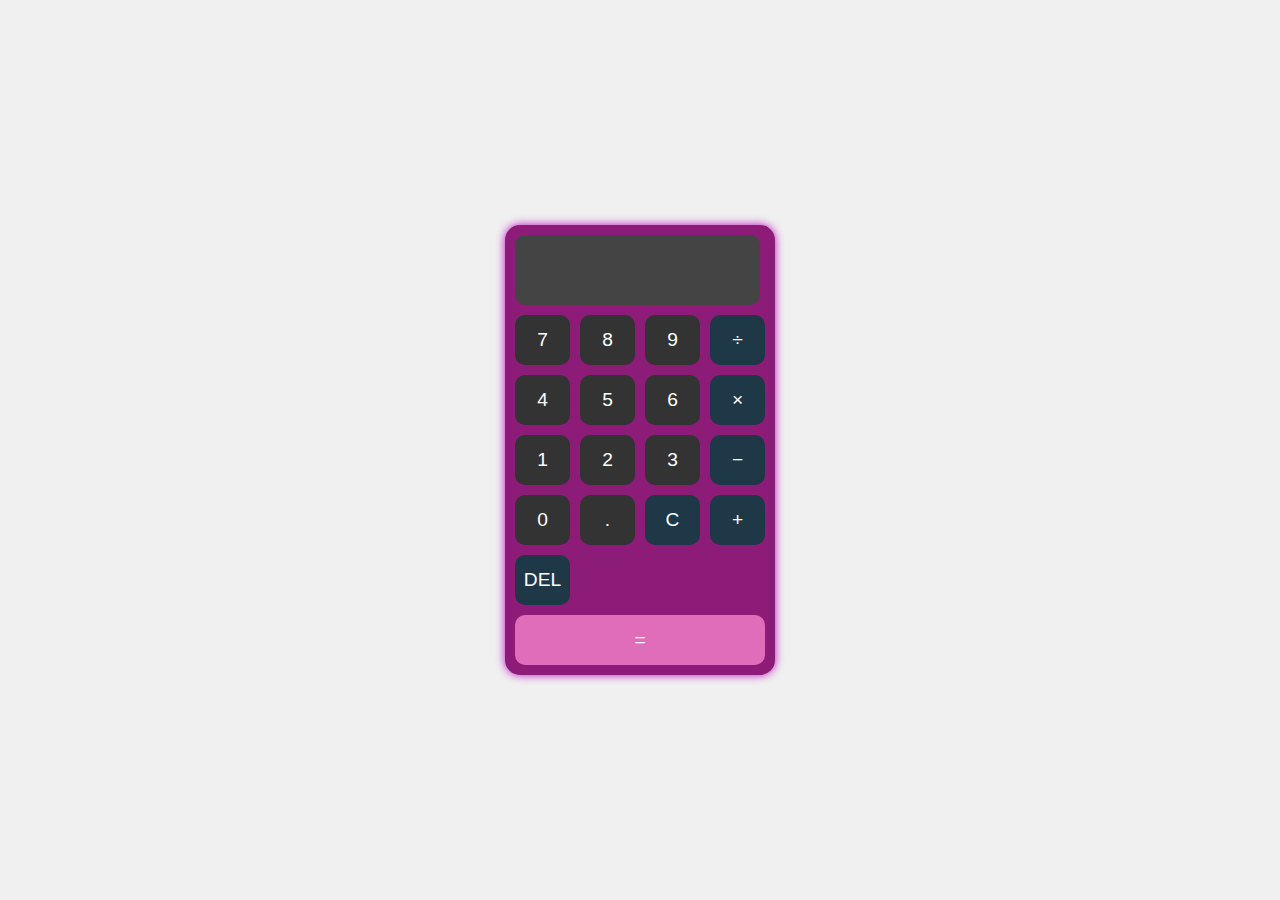
<file: codsoft/calculator/index.html>
<!DOCTYPE html>
<html lang="en">
<head>
    <meta charset="UTF-8">
    <meta name="viewport" content="width=device-width, initial-scale=1.0">
    <title>Calculator</title>
    <link rel="stylesheet" href="styles.css">
</head>
<body>
    <div class="calculator">
        <div class="display">
            <input type="text" id="display" readonly>
        </div>
        <div class="buttons">
            <!-- Number buttons and operators -->
            <button class="button" onclick="appendNumber('7')">7</button>
            <button class="button" onclick="appendNumber('8')">8</button>
            <button class="button" onclick="appendNumber('9')">9</button>
            <button class="button operator" onclick="chooseOperation('/')">÷</button>

            <button class="button" onclick="appendNumber('4')">4</button>
            <button class="button" onclick="appendNumber('5')">5</button>
            <button class="button" onclick="appendNumber('6')">6</button>
            <button class="button operator" onclick="chooseOperation('*')">×</button>

            <button class="button" onclick="appendNumber('1')">1</button>
            <button class="button" onclick="appendNumber('2')">2</button>
            <button class="button" onclick="appendNumber('3')">3</button>
            <button class="button operator" onclick="chooseOperation('-')">−</button>

            <button class="button" onclick="appendNumber('0')">0</button>
            <button class="button" onclick="appendNumber('.')">.</button>
            <button class="button operator" onclick="clearDisplay()">C</button>
            <button class="button operator" onclick="chooseOperation('+')">+</button>

            <!-- Delete and Equals buttons -->
            <button class="button operator" onclick="deleteLast()">DEL</button>
            <button class="button equals" onclick="calculate()">=</button>
        </div>
    </div>
    <script src="script.js"></script>
</body>
</html>
</file>
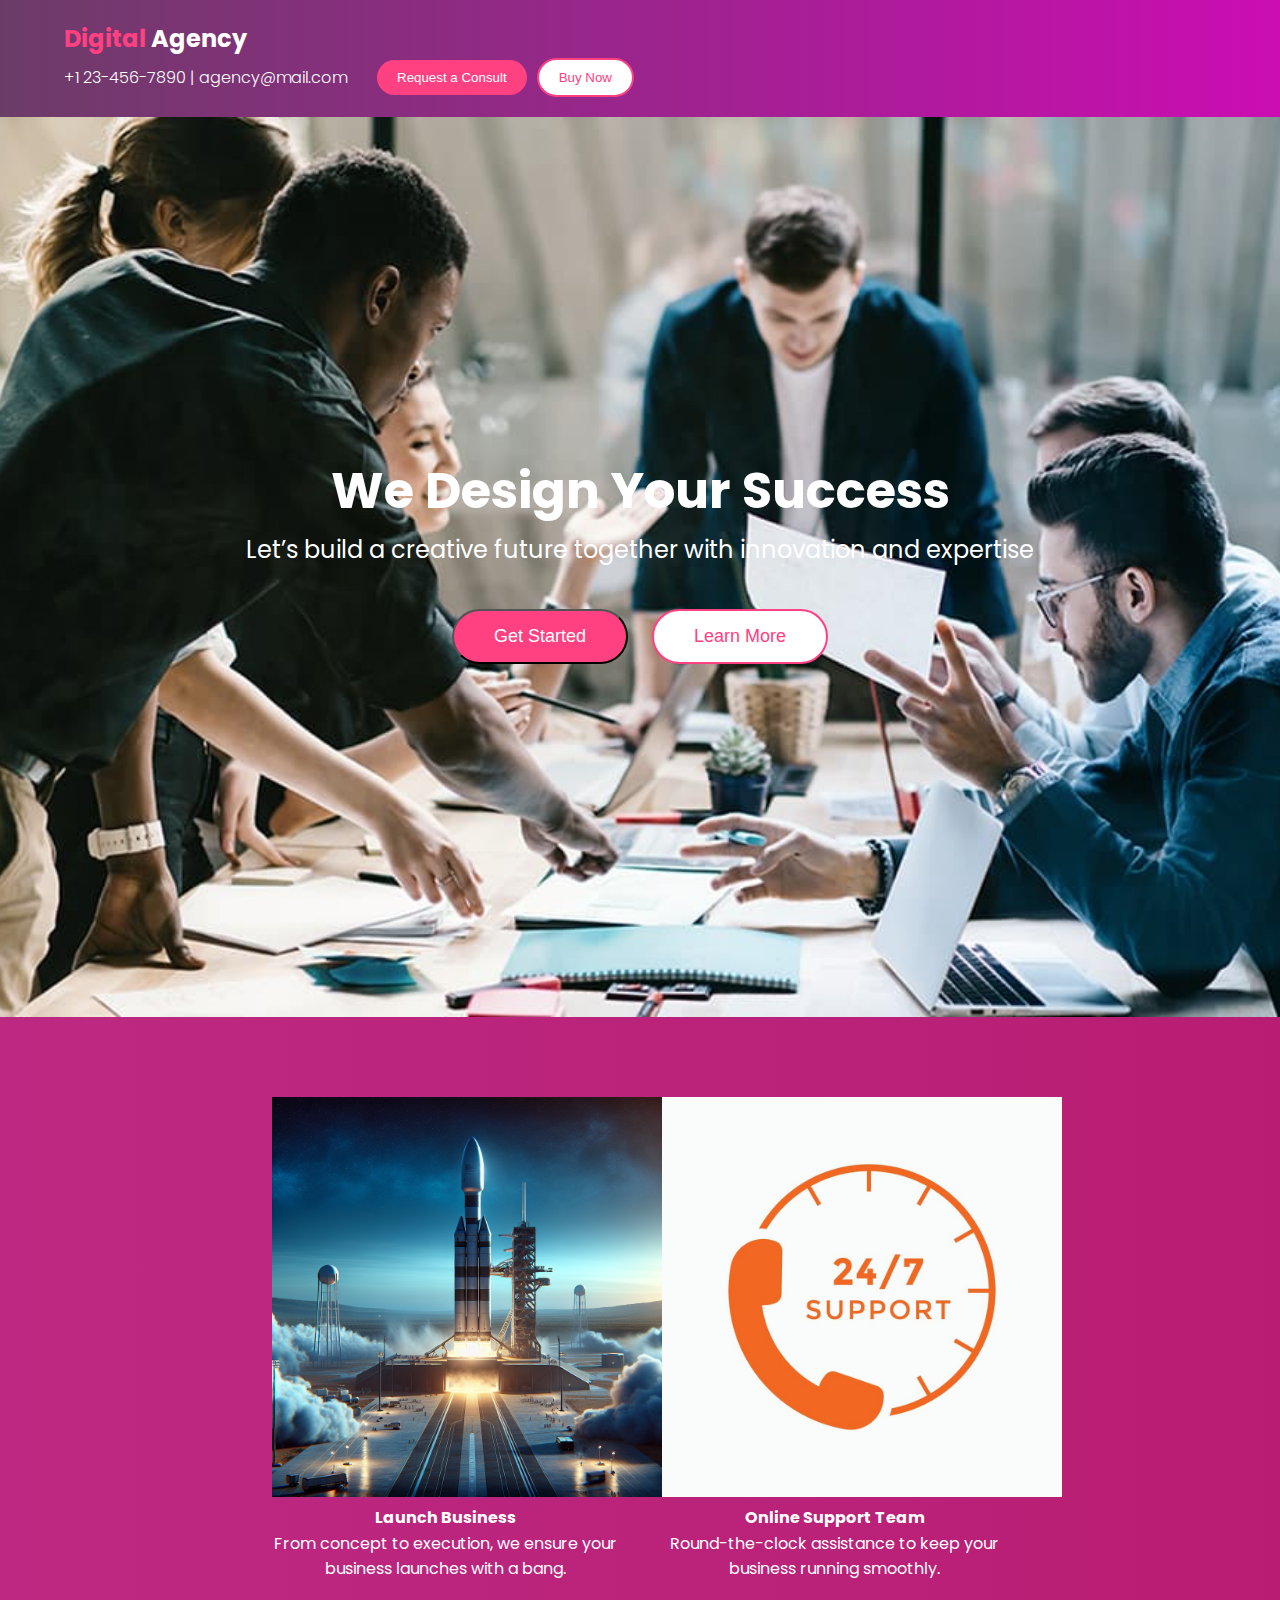
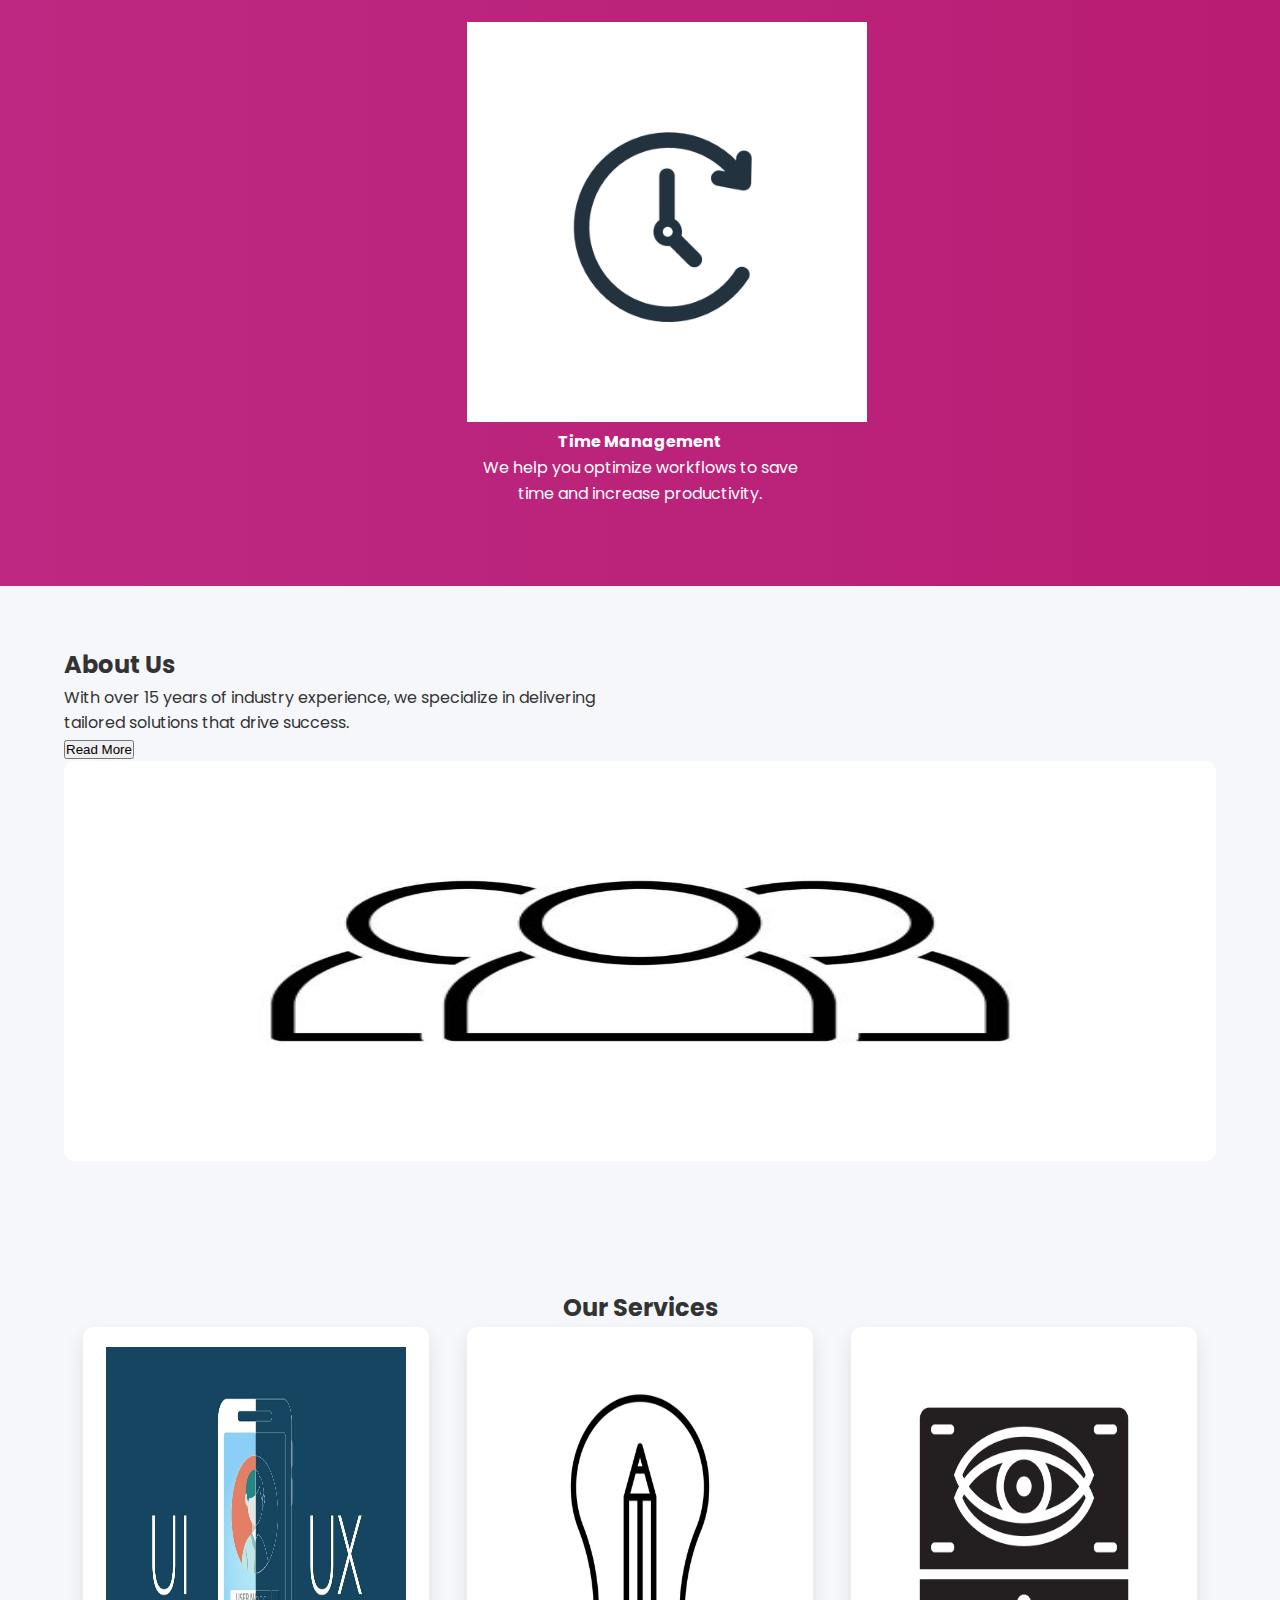
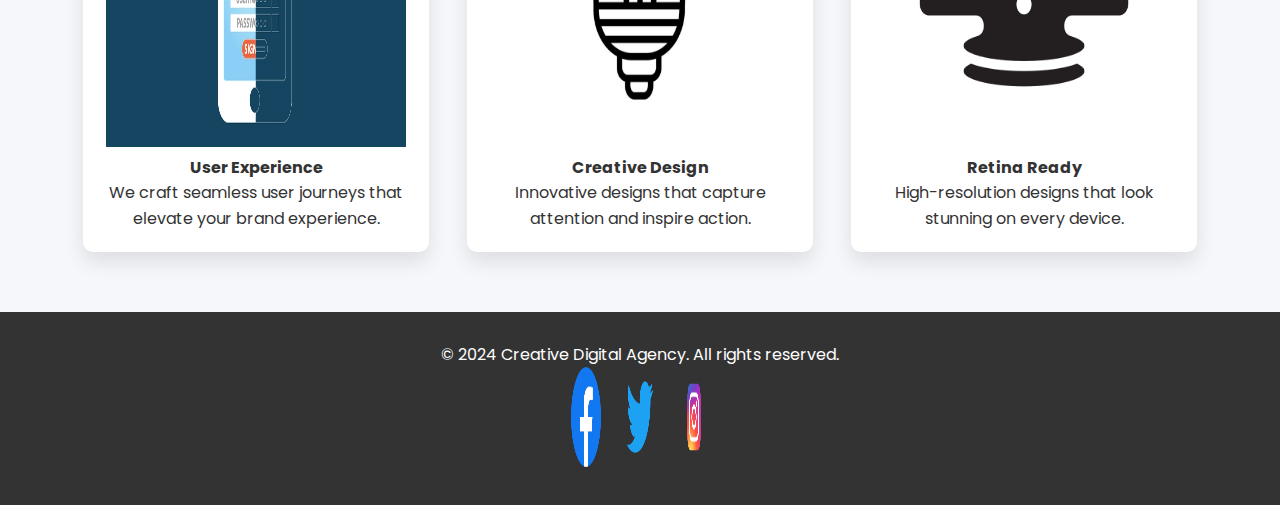
<file: codsoft/landingpage/index.html>
<!DOCTYPE html>
<html lang="en">
<head>
    <meta charset="UTF-8">
    <meta name="viewport" content="width=device-width, initial-scale=1.0">
    <title>Creative Digital Agency</title>
    <link href="https://fonts.googleapis.com/css2?family=Poppins:wght@300;400;500;700&display=swap" rel="stylesheet">
    <link rel="stylesheet" href="styles.css">
</head>
<body>
    <!-- Header Section -->
    <header>
        <div class="container">
            <div class="logo">
                <h1><span class="highlight">Digital</span> Agency</h1>
            </div>
            <div class="header-contact">
                <span class="contact-info">+1 23-456-7890 | agency@mail.com</span>
                <button class="header-btn primary-btn">Request a Consult</button>
                <button class="header-btn secondary-btn">Buy Now</button>
            </div>
        </div>
    </header>

    <!-- Hero Section -->
    <section class="hero">
        <div class="container">
            <div class="hero-content">
                <h2 class="hero-title">We Design Your Success</h2>
                <p class="hero-subtitle">Let’s build a creative future together with innovation and expertise</p>
                <div class="cta-buttons">
                    <button class="cta-btn primary-btn">Get Started</button>
                    <button class="cta-btn secondary-btn">Learn More</button>
                </div>
            </div>
        </div>
    </section>

    <!-- Features Section -->
    <section class="features">
        <div class="container">
            <div class="feature-box">
                <div class="icon"><img src="launch-icon.png" alt="Launch" width="400" height="400"></div>
                <h4>Launch Business</h4>
                <p>From concept to execution, we ensure your business launches with a bang.</p>
            </div>
            <div class="feature-box">
                <div class="icon"><img src="support-icon.png" alt="Support" width="400" height="400"></div>
                <h4>Online Support Team</h4>
                <p>Round-the-clock assistance to keep your business running smoothly.</p>
            </div>
            <div class="feature-box">
                <div class="icon"><img src="time-icon.png" alt="Time Management" width="400" height="400"></div>
                <h4>Time Management</h4>
                <p>We help you optimize workflows to save time and increase productivity.</p>
            </div>
        </div>
    </section>

    <!-- About Us Section -->
    <section class="about-us">
        <div class="container">
            <div class="about-content">
                <h2>About Us</h2>
                <p>With over 15 years of industry experience, we specialize in delivering tailored solutions that drive success.</p>
                <button class="read-more-btn">Read More</button>
            </div>
            <div class="about-image">
                <img src="about-image.jpg" alt="About Us" width="100" height="400">
            </div>
        </div>
    </section>

    <!-- Services Section -->
    <section class="services">
        <div class="container">
            <h2>Our Services</h2>
            <div class="service-list">
                <div class="service-box">
                    <img src="ux-icon.png" alt="UX Design" width="300" height="400">
                    <h4>User Experience</h4>
                    <p>We craft seamless user journeys that elevate your brand experience.</p>
                </div>
                <div class="service-box">
                    <img src="design-icon.png" alt="Creative Design" width="300" height="400">
                    <h4>Creative Design</h4>
                    <p>Innovative designs that capture attention and inspire action.</p>
                </div>
                <div class="service-box">
                    <img src="retina-icon.png" alt="Retina Ready" width="300" height="400">
                    <h4>Retina Ready</h4>
                    <p>High-resolution designs that look stunning on every device.</p>
                </div>
            </div>
        </div>
    </section>

    <!-- Footer Section -->
    <footer>
        <div class="container">
            <div class="footer-content">
                <p>&copy; 2024 Creative Digital Agency. All rights reserved.</p>
                <div class="social-icons">
                    <a href="#"><img src="facebook-icon.png" alt="Facebook" width="100" height="100"></a>
                    <a href="#"><img src="twitter-icon.png" alt="Twitter" width="100" height="100"></a>
                    <a href="#"><img src="instagram-icon.png" alt="Instagram" width="100" height="100"></a>
                </div>
            </div>
        </div>
    </footer>

    <!-- Smooth Scroll Script -->
    <script>
        document.querySelectorAll('a[href^="#"]').forEach(anchor => {
            anchor.addEventListener('click', function(e) {
                e.preventDefault();
                document.querySelector(this.getAttribute('href')).scrollIntoView({
                    behavior: 'smooth'
                });
            });
        });
    </script>
</body>
</html>
</file>
<file: codsoft/calculator/styles.css>
body, html {
    height: 100%;
    display: flex;
    justify-content: center;
    align-items: center;
    background-color: #f0f0f0;
    font-family: Arial, sans-serif;
}

.calculator {
    width: 250px;
    padding: 10px;
    border-radius: 15px;
    background-color: #8c1c77;
    box-shadow: 0px 0px 10px #bc11bf;
}

.display input {
    width: 90%;
    height: 50px;
    font-size: 1.5em;
    text-align: right;
    border: none;
    margin-bottom: 10px;
    padding: 10px;
    border-radius: 10px;
    background-color: #444;
    color: #fff;
}

.buttons {
    display: grid;
    grid-template-columns: repeat(4, 1fr);
    gap: 10px;
}

.button {
    height: 50px;
    font-size: 1.2em;
    border: none;
    border-radius: 10px;
    cursor: pointer;
    background-color: #333;
    color: #fff;
}

.button:active {
    background-color: #444;
}

.operator {
    background-color: rgb(31, 56, 71);
}

.operator:active {
    background-color: rgb(16, 48, 71);
}

.equals {
    grid-column: span 4;
    background-color: rgb(223, 109, 185);
}

.equals:active {
    background-color: #0bf;
}
</file>
<file: codsoft/landingpage/styles.css>
* {
    margin: 0;
    padding: 0;
    box-sizing: border-box;
}

body {
    font-family: 'Poppins', sans-serif;
    background-color: #f5f7fa;
    color: #333;
    line-height: 1.6;
}

.container {
    width: 90%;
    margin: auto;
}

header {
    display: flex;
    justify-content: space-between;
    align-items: center;
    padding: 20px 0;
    background: linear-gradient(to right, #6c3c68, #cb0db2);
    color: white;
}

.logo h1 {
    font-size: 24px;
}

.logo .highlight {
    color: #ff4081;
}

.header-contact {
    display: flex;
    align-items: center;
}

.contact-info {
    margin-right: 20px;
    font-weight: 300;
}

.header-btn {
    padding: 10px 20px;
    border: none;
    cursor: pointer;
    border-radius: 30px;
    margin-left: 10px;
}

.primary-btn {
    background-color: #ff4081;
    color: white;
    transition: all 0.3s ease;
}

.primary-btn:hover {
    background-color: #e5097f;
}

.secondary-btn {
    background-color: white;
    color: #ff4081;
    border: 2px solid #ff4081;
    transition: all 0.3s ease;
}

.secondary-btn:hover {
    background-color: #ff4081;
    color: white;
}

.hero {
    height: 100vh;
    background: url('hero-image.jpg') no-repeat center center/cover;
    display: flex;
    align-items: center;
    justify-content: center;
    text-align: center;
    color: white;
}

.hero-title {
    font-size: 50px;
    font-weight: 700;
    line-height: 1.2;
}

.hero-subtitle {
    font-size: 24px;
    margin-top: 10px;
    margin-bottom: 30px;
}

.cta-buttons .cta-btn {
    padding: 15px 40px;
    font-size: 18px;
    border-radius: 30px;
    margin: 10px;
}

.features {
    padding: 60px 0;
    background: linear-gradient(to right, #bd2982, #b91d73);
    color: white;
    text-align: center;
}

.feature-box {
    display: inline-block;
    width: 30%;
    margin: 20px;
}

.about-us {
    padding: 60px 0;
    display: flex;
    align-items: center;
    justify-content: space-between;
}

.about-content {
    width: 50%;
}

.about-image img {
    width: 100%;
    border-radius: 10px;
}

.services {
    padding: 60px 0;
    background-color: #f5f7fa;
    text-align: center;
}

.service-list {
    display: flex;
    justify-content: space-around;
}

.service-box {
    width: 30%;
    padding: 20px;
    background: white;
    border-radius: 10px;
    box-shadow: 0 10px 20px rgba(0, 0, 0, 0.1);
    transition: transform 0.3s ease;
}

.service-box:hover {
    transform: translateY(-10px);
}

footer {
    background-color: #333;
    padding: 30px 0;
    text-align: center;
    color: white;
}

footer .social-icons img {
    width: 30px;
    margin: 0 10px;
    transition: transform 0.3s ease;
}

footer .social-icons img:hover {
    transform: scale(1.2);
}
</file>
